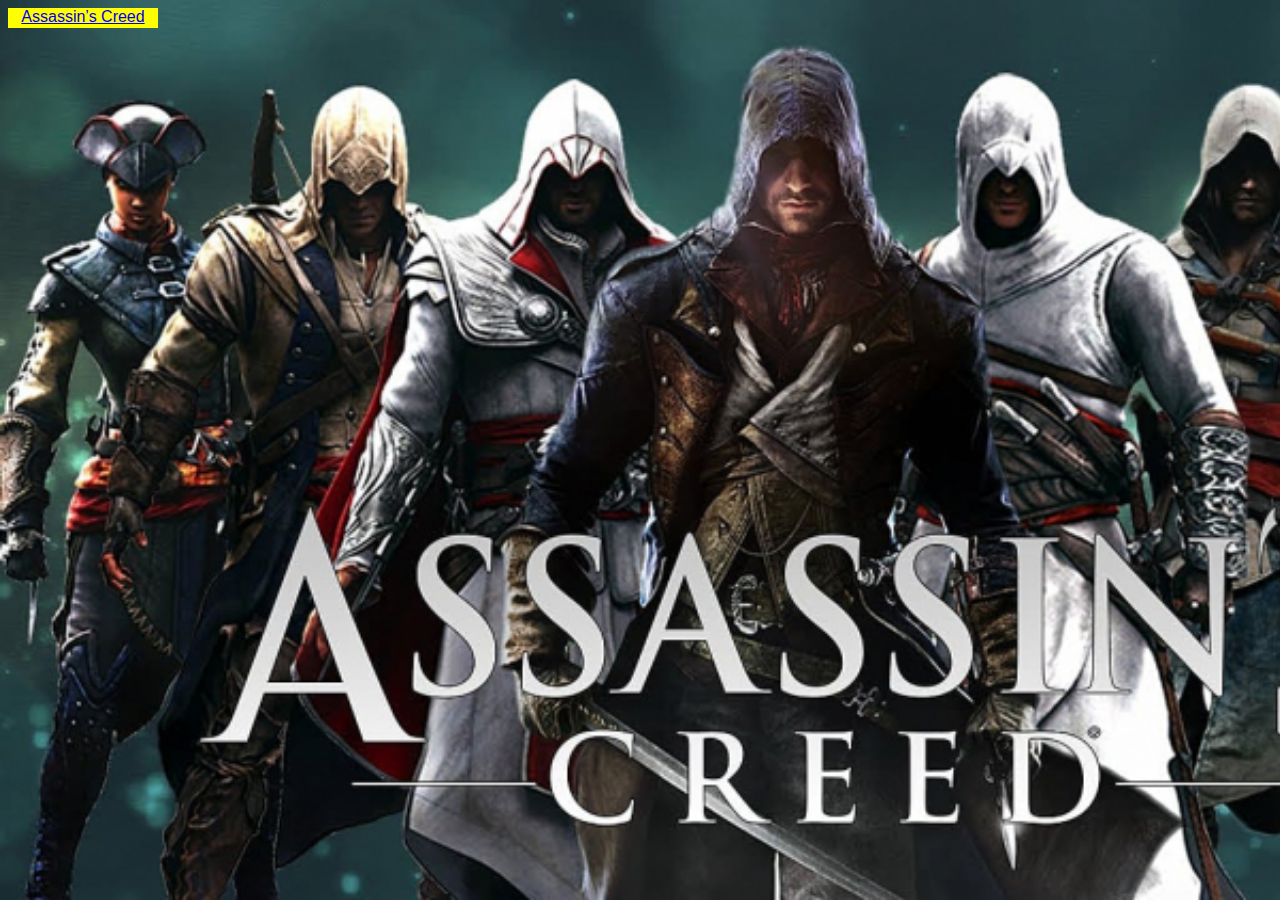
<file: index.html>
<!DOCTYPE html>
<html>

<head>
  <meta charset="utf-8">
  <meta name="viewport" content="width=device-width">
  <title>Assassin’s Creed</title>
  <link href="style.css" rel="stylesheet" type="text/css" />
</head>

<body>

  <div class="div1">
    <a href="Главная.html" alt="">Assassin’s Creed</a>
  </div>
</body>

</html>
</file>
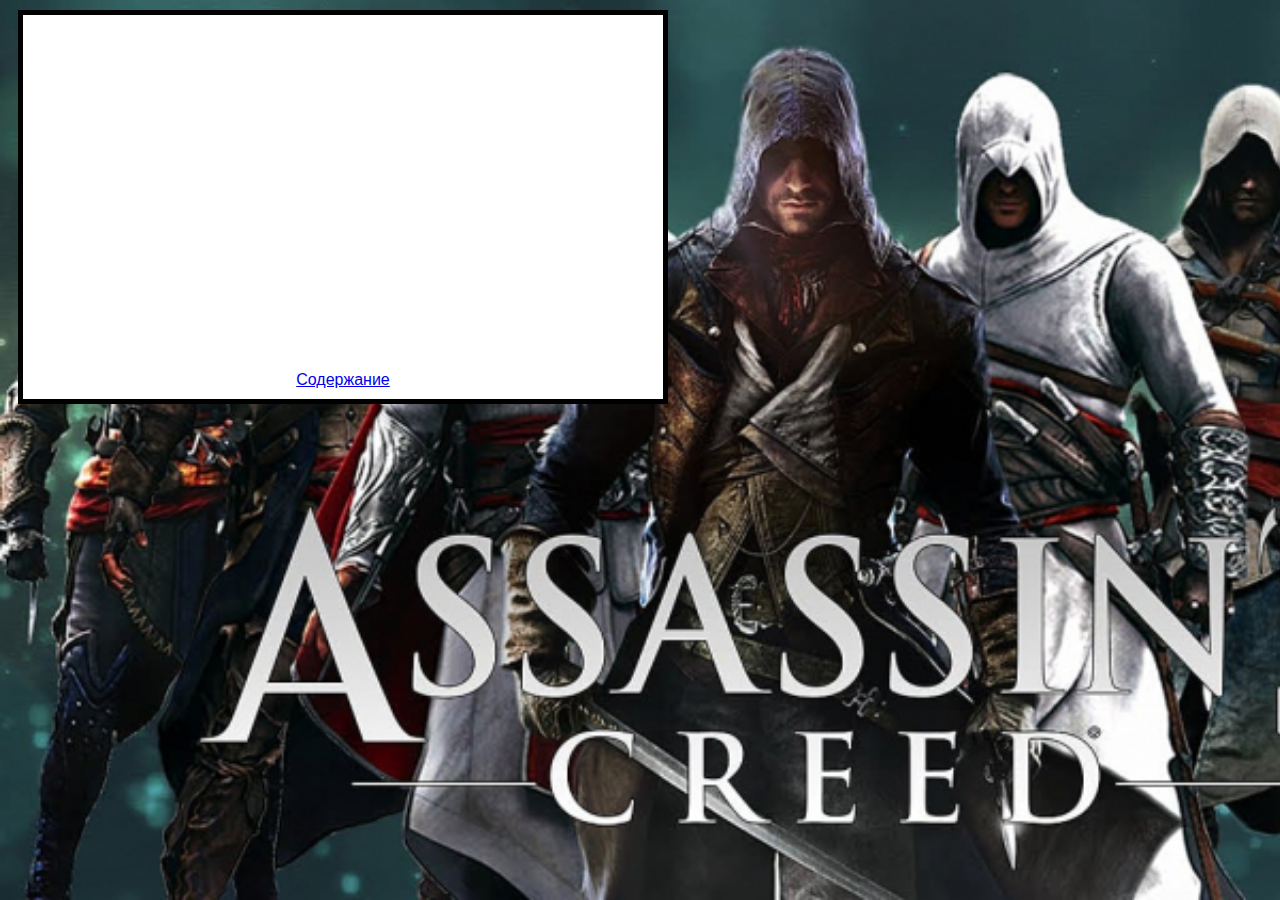
<file: Главная.html>
<!DOCTYPE html>
<html lang="en">

<head>
  <meta charset="UTF-8">
  <meta http-equiv="X-UA-Compatible" content="IE=edge">
  <meta name="viewport" content="width=device-width, initial-scale=1.0">
  <title>Assassin’s Creed</title>
  <link href="style.css" rel="stylesheet" type="text/css">
</head>

<body>
  <div class="box">
    <p><i>
        <h1>Assassin’s Creed</h1>
      </i>— медиафраншиза компании Ubisoft, основанная на серии мультиплатформенных компьютерных игр. Первая игра вышла
      в 2007 году, последняя — Assassin’s Creed Valhalla — в 2020 году. Большинство частей франшизы являются играми в
      жанре приключенческого боевика с открытым миром, где особое внимание уделяется скрытому перемещению и паркуру.</p>
    <p>
      Действие игр серии Assassin’s Creed происходит в разные эпохи в истории человечества и в разных странах, на фоне
      различных исторических событий, таких как Третий крестовый поход или Великая французская революция, с добавлением
      тем научной фантастики, мифологии и криптоистории. Объединяющий сюжет, затрагивающий в том числе и XXI век,
      рассказывает о многовековой тайной борьбе двух организаций — тамплиеров и ассасинов. Согласно отчёту,
      опубликованному Ubisoft в сентябре 2016 года, совокупные продажи игр серии Assassin’s Creed составили более 100
      миллионов копий.</p>
    <a href="Содержание.html" alt="">Cодержание</a>
  </div>
  <iframe width="560" height="315" src="https://www.youtube.com/embed/ska-oM0-S5o?start=5" title="YouTube video player"
    frameborder="0" allow="accelerometer; autoplay; clipboard-write; encrypted-media; gyroscope; picture-in-picture"
    allowfullscreen></iframe>
</body>

</html>
</file>
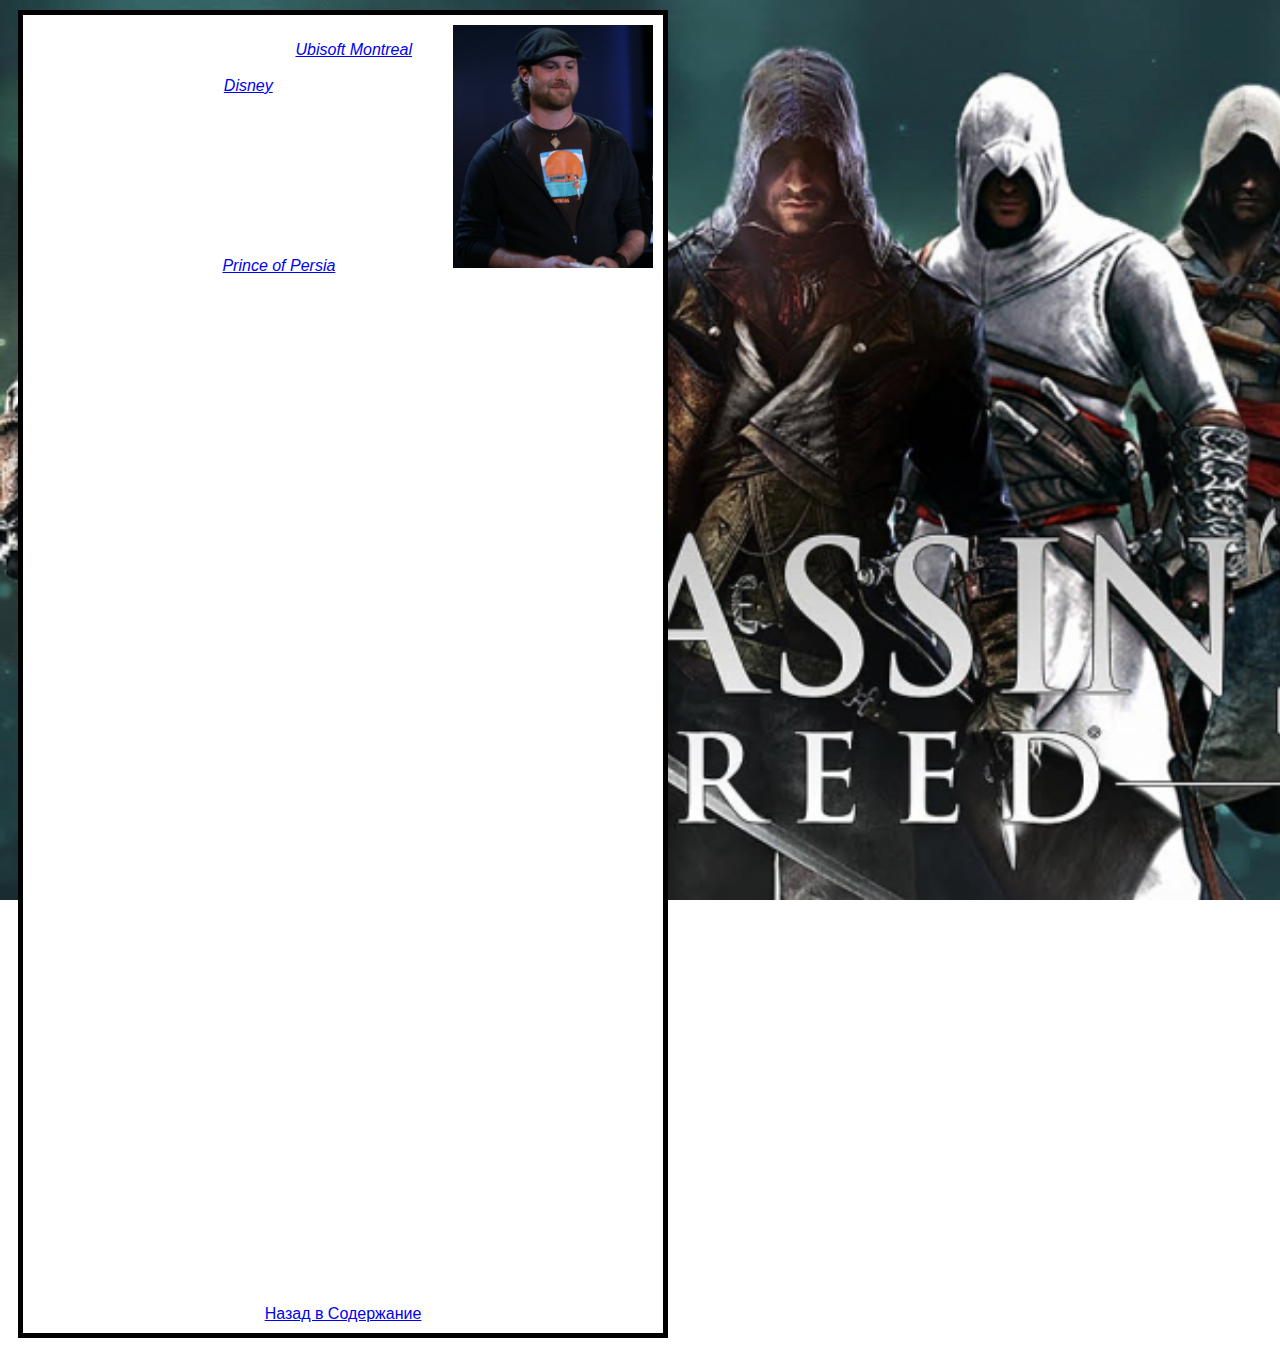
<file: История.html>
<!DOCTYPE html>
<html lang="en">

<head>
    <meta charset="UTF-8">
    <meta http-equiv="X-UA-Compatible" content="IE=edge">
    <meta name="viewport" content="width=device-width, initial-scale=1.0">
    <title>История</title>
    <link href="style.css" rel="stylesheet" type="text/css" />
</head>

<body>

    <div class="box2">
        <img src="img/ekzam.jpg" alt="" class="div2">

        <p>Канадская студия-разработчик <i><a href="https://ru.wikipedia.org/wiki/Ubisoft_Montreal" alt="">Ubisoft
                    Montreal</a></i> в начале 2000-х годов занималась выпуском игр по франшизам компании <i><a
                    href="https://ru.wikipedia.org/wiki/The_Walt_Disney_Company" alt="">Disney</a></i>. Один из
            работников студии,
            Патрис Дезиле, после выпуска Donald Duck: Goin' Quackers[en] в 2001 году, в разработке которой он принимал
            участие
            в качестве главного дизайнера, начал задумываться о выпуске более «серьёзных» игр. Примерно в это же время
            другая
            команда разработчиков в Ubisoft Montreal закончила разработку в последующем успешной Tom Clancy’s Splinter
            Cell и
            теперь студия искала идеи для следующего своего крупного проекта. Этим проектом стал перезапуск серии игр
            <i><a href="https://ru.wikipedia.org/wiki/Prince_of_Persia" alt="">Prince of Persia</a></i>.</p>

        <p>Патрис Дезиле в 2007 году
            Дезиле имел несколько идей насчёт данного перезапуска. В Монреаль был приглашён создатель Prince of Persia,
            Джордан Мекнер, которому был показан короткий ролик, где Принц достигал своей цели при помощи искусства
            паркура, в
            частности — бега по стенам. После показанного ролика Мекнер согласился принять участие в разработке игры и
            написал
            для новой Prince of Persia сценарий, а Дезиле был назначен главным дизайнером. Перезапуск получил
            подзаголовок The
            Sands of Time и после выхода стал одной из самых успешных игр студии. Ubisoft сразу же начала производство
            продолжений и большая часть команды, работавшей на The Sands of Time, была привлечена к их разработке. Тем
            не
            менее Дезиле, а также ещё 6 разработчикам была дана творческая свобода для начала работы над игрой в серии
            Prince
            of Persia для следующего поколения консолей.</p>

        <p>Разработка новой игры началась в январе 2004 года. Дезиле, будучи фанатом истории, начал исследование истории
            Средней Азии и нашёл орден Хашашинов, секту XII века, которая позже послужила прототипом ордена Ассасинов.
            Команда
            разработчиков хотела внедрить в свою игру такую же систему перемещения, как и в Sands of Time, но при этом
            проект
            должен был иметь открытый мир. Тем не менее разработчики не имели движка, на котором было бы возможно
            построить
            данный тип игры. Первые 2 года разработки игра носила имя Prince of Persia: Assassins, но перед выставкой
            GDC 2006
            было изменено на Assassin’s Creed.</p>

        <p>После того, как концепт игры становился все более конкретным и команда начала переходить к этапам
            предпроизводства и производства, разработчики поняли, что для создания такой амбициозной игры им нужна
            помощь.
            Команда стремительно начала пополняться новыми кадрами. По словам Стефана Аустодориана, программиста
            искусственного интеллекта и игрового процесса, который присоединился к разработке в октябре 2004 года,
            примерно в
            это же время к команде присоединилась Джейд Редмонд в качестве продюсера. К моменту выхода Assassin’s Creed
            в 2007
            году к её разработке были привлечены 190 человек.</p>

        <p>Assassin’s Creed изначально вышла 14 ноября 2007 года. Через 2 года, в 2009 году было выпущено продолжение —
            Assassin’s Creed II. Её сиквел, Assassin’s Creed: Brotherhood, вышел в 2010 году, а в 2011 году был выпущен
            триквел Assassin’s Creed: Revelations. Assassin’s Creed III вышла 30 октября 2012 года. Следующая часть
            серии,
            Assassin’s Creed IV Black Flag, вышла 29 октября 2013 года и стала первой игрой серии, вышедшей на игровых
            приставках восьмого поколения PlayStation 4 и Xbox One.</p>

        <p>В 2014 году вышли сразу 2 основные игры серии: 21 марта 2014 года была официально анонсирована Assassin’s
            Creed
            Unity, а 5 августа того же года состоялся анонс Assassin’s Creed Rogue. Первая игра была рассчитана на
            приставки
            восьмого поколения и персональные компьютеры под управлением Windows, в то время как вторая изначально
            планировалась к выходу как последняя игра серии для седьмого поколения[6]. Обе игры вышли 11 ноября 2014
            года[6].
            В 2015 году состоялся выход Assassin’s Creed Syndicate. В 2016 году не было выпущено ни одной основной игры
            серии.
            По словам Ива Гиймо, исполнительного директора Ubisoft, издатель дал дополнительное время
            компании-разработчику
            для того, чтобы «воспользоваться всеми новыми технологиями».</p>

        <p>Спустя год была анонсирована Assassin’s Creed Origins, которая вышла 27 октября 2017 года. Assassin’s Creed
            Odyssey, была анонсирована 1 июня 2018 года и вышла 5 октября 2018 года. Assassin’s Creed Valhalla, была
            анонсирована 29 апреля 2020 года и вышла 10 ноября 2020 года.</p>
        <a href="Содержание.html" alt="">Назад в Содержание</a>
    </div>

</body>

</html>
</file>
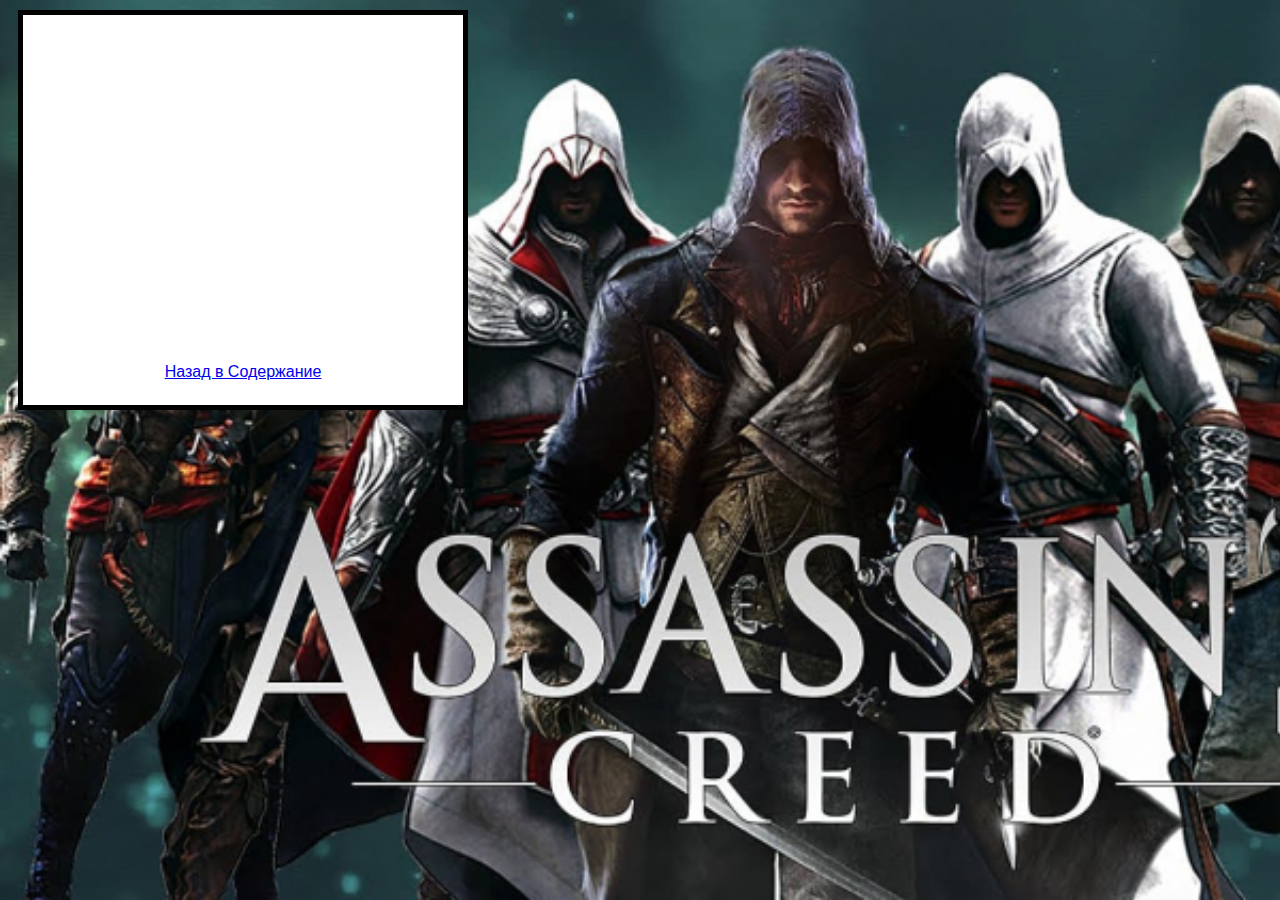
<file: Книги.html>
<!DOCTYPE html>
<html lang="en">

<head>
  <meta charset="UTF-8">
  <meta http-equiv="X-UA-Compatible" content="IE=edge">
  <meta name="viewport" content="width=device-width, initial-scale=1.0">
  <link href="style.css" rel="stylesheet" type="text/css" />
  <title>Книги</title>
</head>

<body>
  <div class="box5">
    <p>Серия книг, основанная на основной серии игр, написана Оливером Боуденом. Первый роман, «Assassin’s Creed:
      Renaissance», был опубликован 2009 году и основан на второй части. В 2010 году был опубликован «Assassin’s Creed:
      Brotherhood» по одноимённой части. В июле 2011 года вышел роман «Assassin’s Creed: The Secret Crusade» по мотивам
      первой игры и подробно рассказывает о главном герое — Альтаире, в ноябре того же года вышел роман «Assassin’s
      Creed: Revelations». 4 декабря 2012 года вышел роман «Assassin’s Creed: Forsaken», повествующий о Хэйтеме Кэнуэе.
      26 ноября 2013 года вышел «Assassin’s Creed: Black Flag». В ноябре 2014 года вышел «Assassin’s Creed: Unity». 5
      ноября 2015 года вышел «Assassin’s Creed: Underworld», повествующий о Генри Грине, начиная до событий Syndicate и
      заканчивая финальной миссией за Иви.</p>
    <a href="Содержание.html" alt="">Назад в Содержание</a>
  </div>
</body>

</html>
</file>
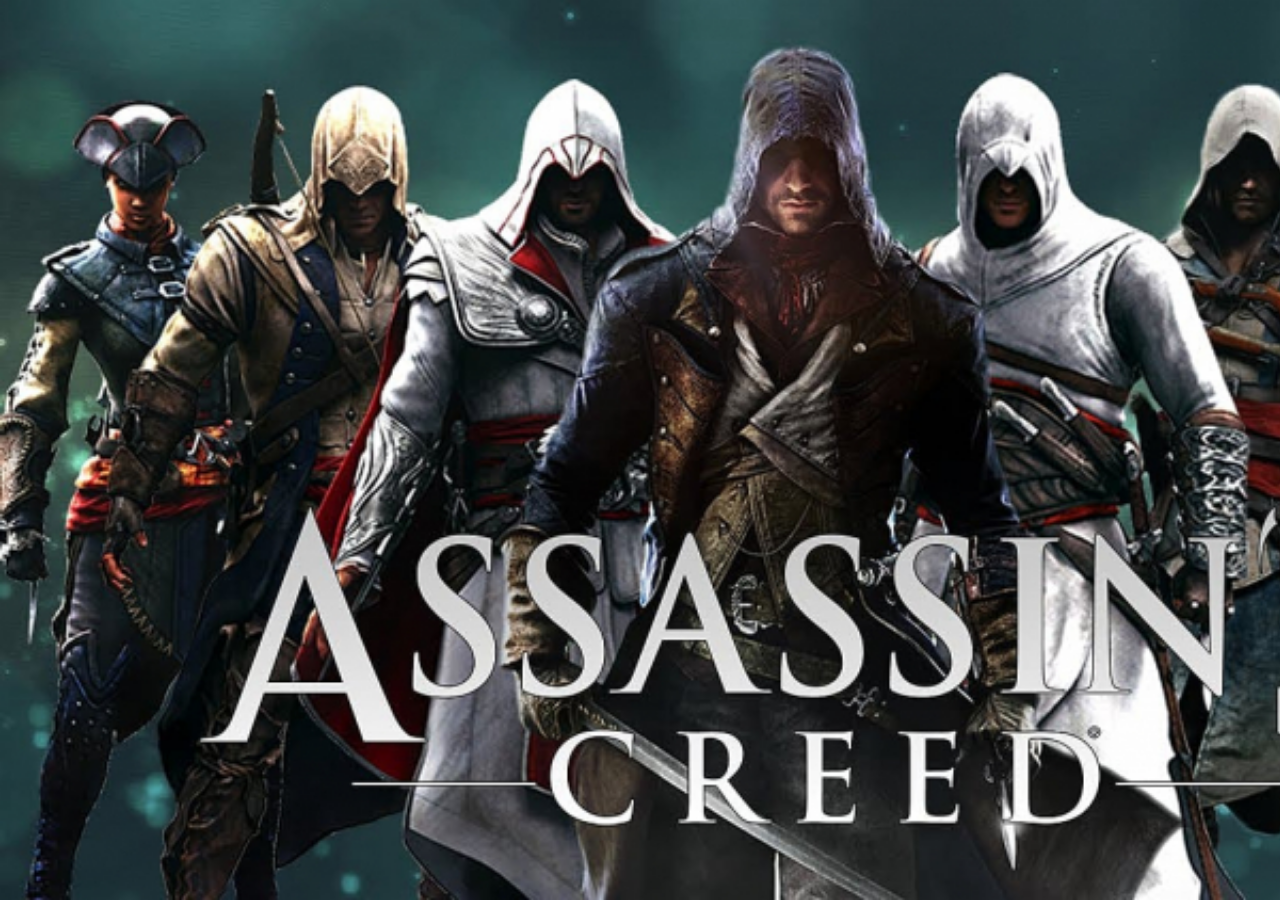
<file: Оценка.html>
<!DOCTYPE html>
<html lang="en">
<head>
  <meta charset="UTF-8">
  <meta http-equiv="X-UA-Compatible" content="IE=edge">
  <meta name="viewport" content="width=device-width, initial-scale=1.0">
  <link href="style.css" rel="stylesheet" type="text/css" />
  <title>Оценка</title>
</head>
<body>
  
</body>
</html>
</file>
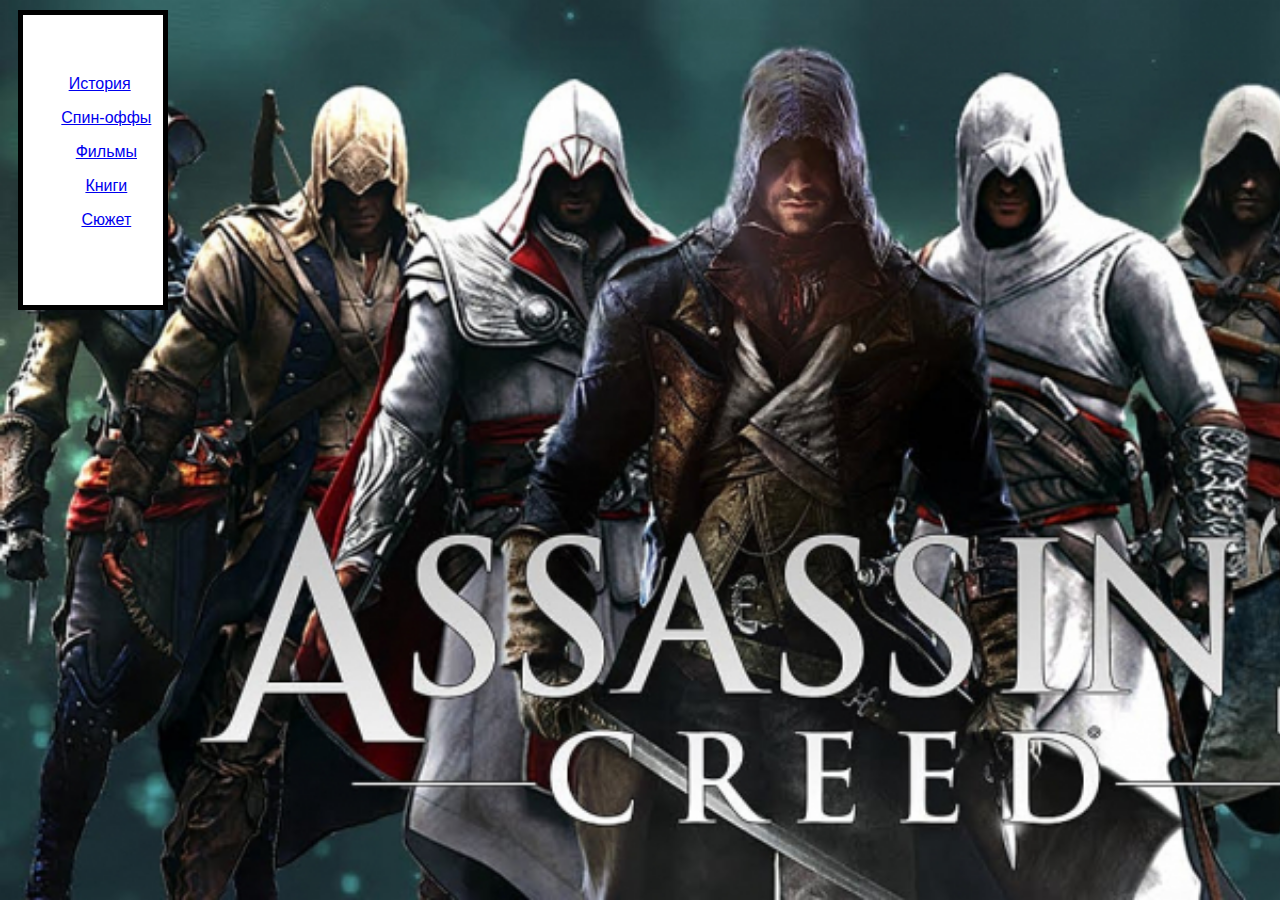
<file: Содержание.html>
<!DOCTYPE html>
<html lang="en">
<head>
  <meta charset="UTF-8">
  <meta http-equiv="X-UA-Compatible" content="IE=edge">
  <meta name="viewport" content="width=device-width, initial-scale=1.0">
  <link href="style.css" rel="stylesheet" type="text/css" />
  <title>Содержание</title>
</head>
<body>
  <div class="box1">
  <p>Содержание</p>
<p>1 <a href="История.html" alt="">История</a></p>
<p>1.1 <a href="Спин-оффы.html" alt="">Спин-оффы</a></p>
<p>1.2 <a href="Фильмы.html" alt="">Фильмы</a></p>
<p>1.3	<a href="Книги.html" alt="">Книги</a></p>
<p>1.4	<a href="Сюжет.html" alt="">Сюжет</a></p>                  
</div>
</body>
</html>
</file>
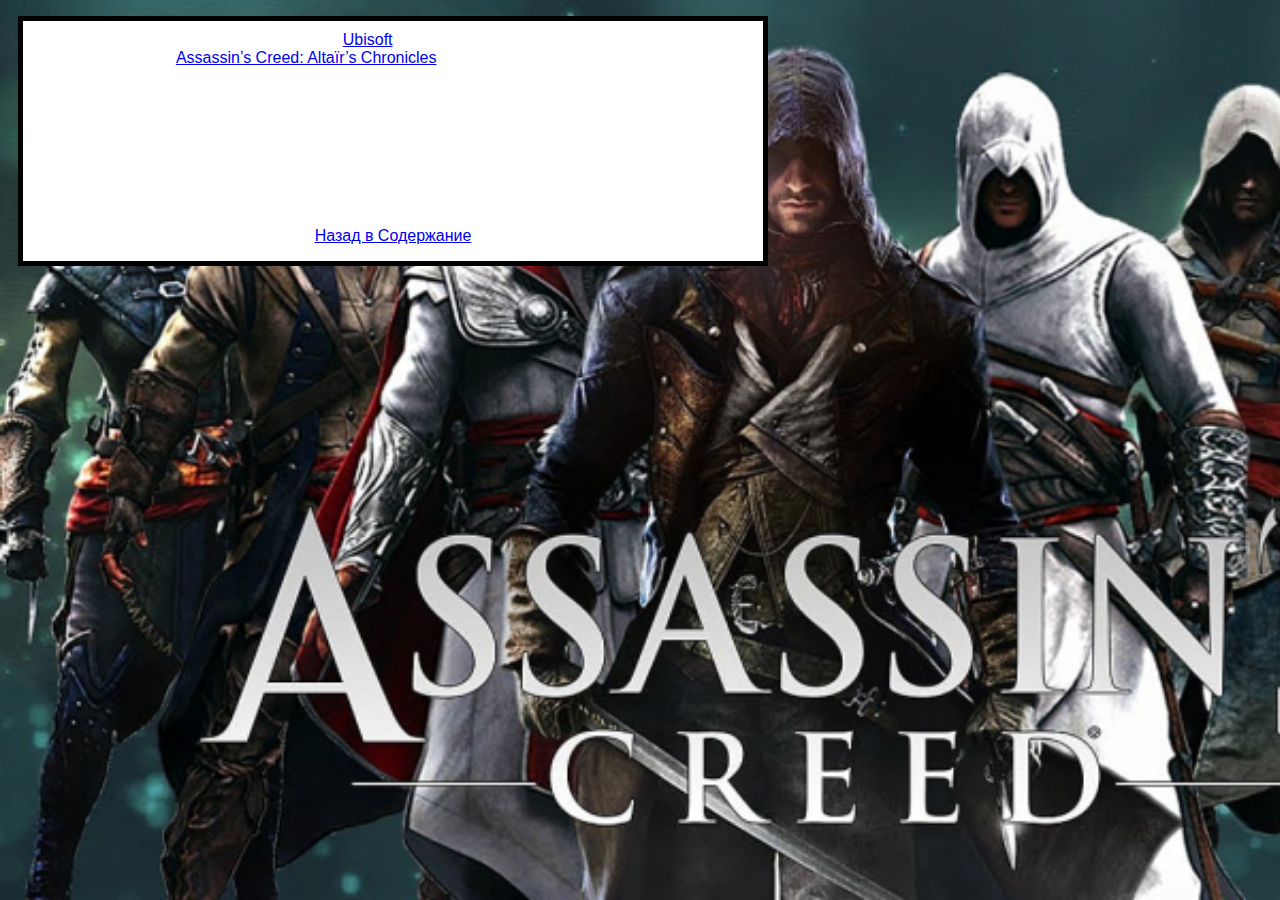
<file: Спин-оффы.html>
<!DOCTYPE html>
<html lang="en">
<head>
  <meta charset="UTF-8">
  <meta http-equiv="X-UA-Compatible" content="IE=edge">
  <meta name="viewport" content="width=device-width, initial-scale=1.0">
  <title>Спин-оффы</title>
  <link href="style.css" rel="stylesheet" type="text/css" />
</head>
<body>
  <p><div class="box3">Помимо основной линейки игр компания <a href="https://uk.wikipedia.org/wiki/Ubisoft" alt="">Ubisoft</a> выпустила ряд ответвлений. Первый спин-офф под названием <a href="https://uk.wikipedia.org/wiki/Assassin%27s_Creed:_Alta%C3%AFr%27s_Chronicles" alt="">Assassin’s Creed: Altaïr’s Chronicles</a> был выпущен в 2008 году. В 2009 году состоялся выход Ubisoft и Assassin’s Creed II: Discovery. В 2012 году вышла Assassin’s Creed III: Liberation. В 2013 году Ubisoft выпустила Assassin’s Creed: Pirates. В 2014 году дополнение Freedom Cry для Assassin’s Creed IV Black Flag было выпущено в качестве самостоятельной игры на платформах PlayStation 3, PlayStation 4 и Windows (версии для консолей Xbox не были выпущены). В том же году была выпущена очередная мобильная игра серии под названием Assassin’s Creed Identity. В 2015—2016 годах были выпущены игры линейки Assassin’s Creed Chronicles: выход China состоялся в 2015 году, а India и Russia были задержаны до 2016 года. Последний на данный момент спин-офф, Assassin’s Creed Rebellion, был выпущен в 2018 годy.</p>
    <a href="Содержание.html" alt="">Назад в Содержание</a> 
  </div>
</body>
</html>
</file>
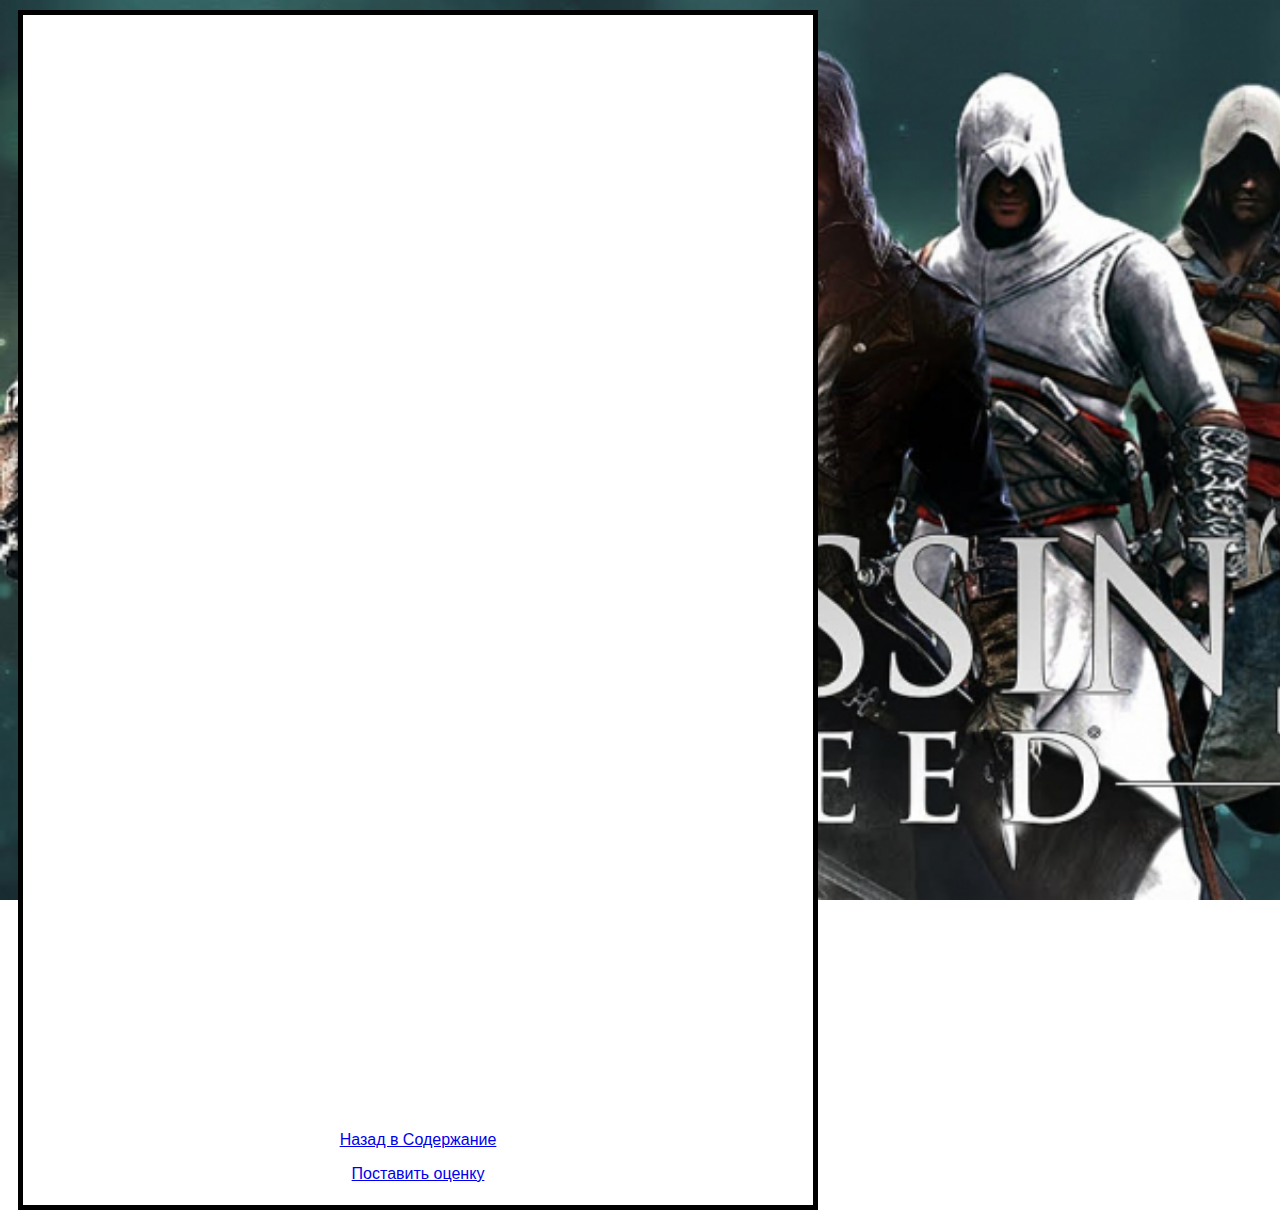
<file: Сюжет.html>
<!DOCTYPE html>
<html lang="en">

<head>
  <meta charset="UTF-8">
  <meta http-equiv="X-UA-Compatible" content="IE=edge">
  <meta name="viewport" content="width=device-width, initial-scale=1.0">
  <link href="style.css" rel="stylesheet" type="text/css" />
  <title>Сюжет</title>
</head>

<body>
  <div class="box6">
    <p>Сюжет игр основан на многовековой войне между тамплиерами и ассасинами. Главный герой — Дезмонд Майлс, потомок
      ассасинов, с помощью Анимуса — машины, которая считывает память предков из ДНК, — он переживает заново события
      далёкого прошлого. Его цель — узнать, где его предки спрятали «Частицы Эдема», и достать их раньше тамплиеров, а
      также предотвратить конец света.</p>

    <p>Действие первой игры серии происходит параллельно в 2012 и 1191 годах. В первом случае главным героем является
      бармен Дезмонд Майлс, похищенный учёными корпорации «Абстерго Индестриз». При помощи Анимуса они пытаются
      восстановить фрагмент из жизни далёкого предка Дезмонда — Альтаира ибн Ла-Ахада, ассасина, действовавшего в эпоху
      Крестовых походов, — чтобы получить некую необходимую им информацию.</p>

    <p>Действие Assassin’s Creed II происходит одновременно в 2012 и в эпоху Ренессанса в 1476—1499 годах в Италии.
      Дезмонд и Люси Стиллман, оперативник Абстерго, сбегают из «Абстерго Индестриз» и присоединяются к современным
      ассассинам в лице Шона Гастингса и Ребекки Крэйн, которые разработали усовершенствованную версию Анимуса, при
      помощи которой Дезмонд исследует воспоминания другого своего предка — Эцио Аудиторе да Фиренце, молодого
      флорентийского аристократа. В продолжении Assassin’s Creed II, Assassin’s Creed: Brotherhood, события снова
      развиваются вокруг Дезмонда и Эцио одновременно в 2012 и в 1499—1507 годах. Сюжет развивается непосредственно
      после окончания событий Assassin’s Creed II. Дезмонд, Люси, Шон и Ребекка занимаются поиском Яблока Эдема. Эцио
      Аудиторе продолжает свою борьбу с орденом тамплиеров в Риме.</p>

    <p>Основные события Assassin’s Creed: Revelations происходят в 1511—1512 годах в Константинополе, где главным героем
      снова является Эцио Аудиторе. Также в игре рассказывается о дальнейшей жизни Альтаира и судьбе ордена ассасинов.
    </p>

    <p>В Assassin’s Creed III Дезмонд исследует воспоминания очередного своего предка — индейца-полукровки Коннора
      Кенуэя, а действие сюжетной кампании в прошлом переносится в Америку времён Войны за независимость и охватывает
      период с 1754 по 1783 год. Данная игра является последней, где Дезмонд Майлс выступает главным героем.</p>

    <p>События Assassin’s Creed IV Black Flag развиваются с 1715 по 1722 годы в Золотую эпоху пиратства в Вест-Индии.
      Главный герой — пират-ассасин Эдвард Кенуэй, отец Хэйтема Кенуэя и дед Коннора из Assassin’s Creed III, чьи
      воспоминания исследует аналитик «Абстерго Индестриз».</p>

    <p>В Rogue центральным персонажем стал бывший ассасин Шэй Патрик Кормак, ставший тамплиером. Сюжет игры
      разворачивается в Северной Америке с 1752 по 1761 годы во времена Семилетней войны.</p>

    <p>События Unity происходят в Париже в период Великой французской революции, где главным героем является ассасин
      австрийско-французского происхождения по имени Арно Дориан.</p>

    <p>События Assassin’s Creed Syndicate разворачиваются в Лондоне XIX века — в викторианскую эпоху. Главными героями
      являются близнецы Джейкоб и Иви Фрай.</p>

    <p>События Assassin’s Creed Origins происходят в Древнем Египте в 49-43 годах до нашей эры, в эпоху правления
      Клеопатры. Origins рассказывает о появлении Братства ассасинов. Главными героями являются Байек, последний меджай,
      и его жена — Айя, которые пытаются уничтожить Орден Древних.</p>

    <p>События Assassin’s Creed Odyssey происходят в Древней Греции в 431 году до нашей эры, в начале Пелопоннесской
      войны. Главным героем выступает Алексиос/Кассандра — потомок царя Леонида, который должен найти членов своей семьи
      и остановить Культ Космоса, могущественную тайную организацию.</p>

    <p>В Assassin’s Creed: Valhalla сюжет игры разворачивается в эпоху викингов с 8-го до второй половины 11-го века.
      Главным героем является Эйвор, предводитель клана викингов Ворона. Эйвор с кланом ведут путь в Англию для того,
      чтобы захватить новые земли.</p>

    <p>Главным героем фильма «Кредо убийцы» стал Каллум Линч, который является потомком ассасина Агилара, жившего в XV
      веке в Испании.</p>
    <p><a href="Содержание.html" alt="">Назад в Содержание</a></p>
    <a href="https://www.youtube.com/watch?v=dQw4w9WgXcQ" alt="">Поставить оценку</a>
  </div>
</body>

</html>
</file>
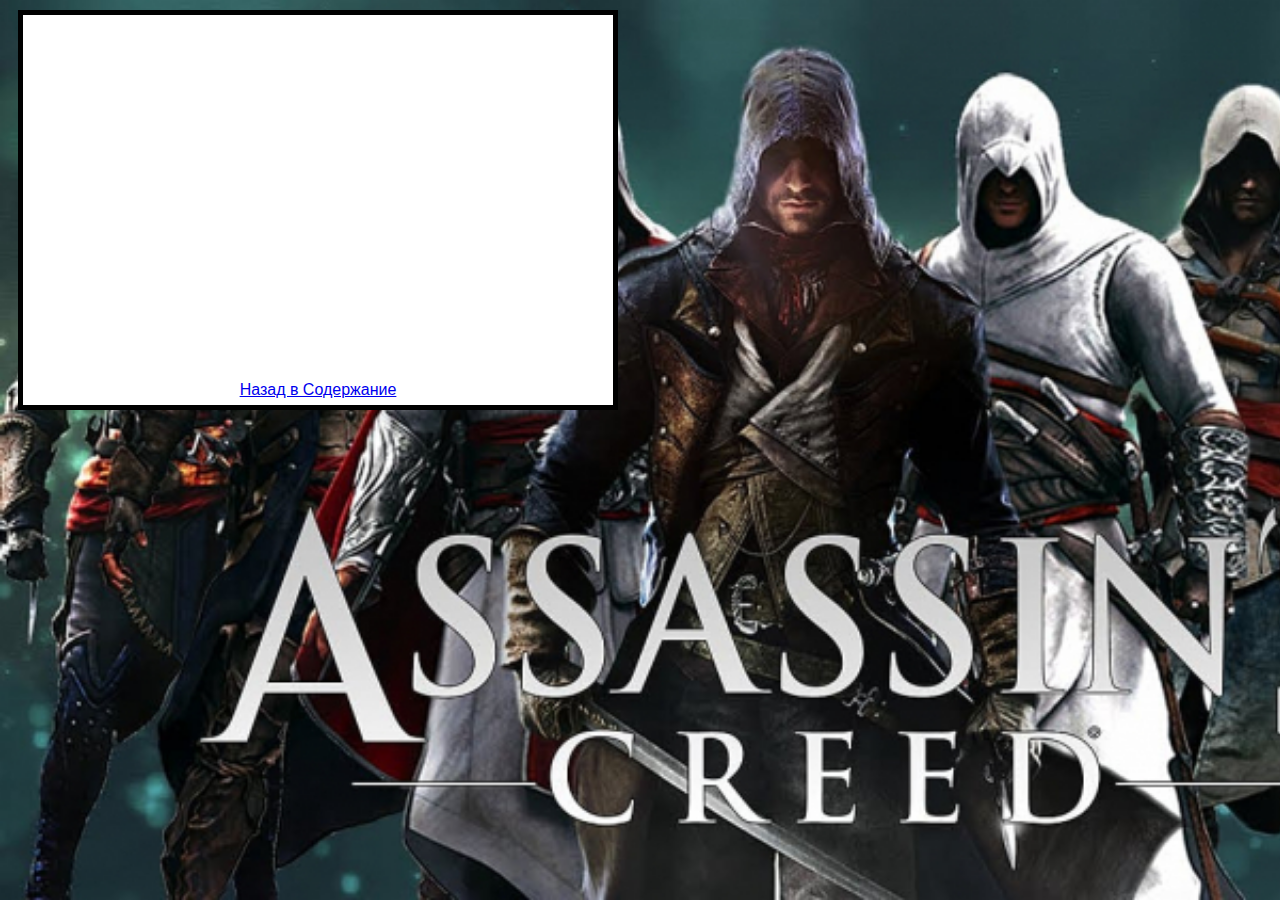
<file: Фильмы.html>
<!DOCTYPE html>
<html lang="en">
<head>
  <meta charset="UTF-8">
  <meta http-equiv="X-UA-Compatible" content="IE=edge">
  <meta name="viewport" content="width=device-width, initial-scale=1.0">
  <link href="style.css" rel="stylesheet" type="text/css" />
  <title>Фильмы</title>
</head>
<body>
  <div class="box4">
  <p>В октябре 2012 года компания Ubisoft объявила о подписании контракта с New Regency о совместном производстве полнометражного фильма Assassin’s Creed, а дистрибьютором фильма была названа компания 20th Century Fox. В 2013 году продюсером фильма стал Фрэнк Маршалл. Главную роль получил актёр Майкл Фассбендер. Съёмки планировалось начать в августе 2014 года, а релиз фильма был назначен на 7 августа 2015 года. Изначально сценаристом фильма был Майкл Лесли, однако его сценарий не устроил продюсеров, и он был заменён на Скотта Фрэнка, который, в свою очередь, был заменён на Адама Купера и Билла Колладжа. Режиссёрское кресло занял Джастин Курзель. В начале 2015 года к актёрскому составу присоединилась Марион Котийяр, а также в съёмках задействованы Майкл Кеннет Уильямс и Ариана Лабед. В январе 2015 года дата премьеры фильма была перенесена на 21 декабря 2016 года, а в феврале 2015 года было объявлено о начале производства. Также стало известно, что фильм не будет иметь прямой связи с играми. «Кредо убийцы» вышел 21 декабря 2016 года в большинстве стран, а 5 января 2017 года — в России. При бюджете в 125 миллионов долларов фильм собрал 240,9 миллионов в мировом прокате.</p>
    <a href="Содержание.html" alt="">Назад в Cодержание</a>
  </div>
</body>
</html>
</file>
<file: style.css>
.div1 {
  width: 150px;
  height: 20px;
  background-color: yellow;
  transition: background-color .5s linear;
  
}
.div1:hover {
   background-color: orange;
}
.box:hover {
   background-color: black;
}
body {
text-align: center;
color: white;
  }
html,body {
  background-image: url('./img/hh.jpg');
  background-attachment: fixed;
  background-size: cover;
}
.box {
  background-color:#FFF;
  box-sizing: border-box;
  
  width: 650px;

  padding: 10px;
  margin: 10px;

  border:5px solid black
}
.box1 {
  background-color:#FFF;
  box-sizing: border-box;
  
  width: 150px;
  height: 300px;

  padding: 10px;
  margin: 10px;

  border:5px solid black
}
.box1:hover {
   background-color: black;
}
.box2 {
  background-color:#FFF;
  box-sizing: border-box;
  
  width: 650px;
/*   height: 1200px; */

  padding: 10px;
  margin: 10px;
    

  border:5px solid black;   
}
.box2:hover {
   background-color: black;
}
.box3 {
  background-color:#FFF;
  box-sizing: border-box;
  
  width: 750px;
  height: 250px;

  padding: 10px;
  margin: 10px;

  border:5px solid black
}
.box3:hover {
   background-color: black;
}
.box4 {
  background-color:#FFF;
  box-sizing: border-box;
  
  width: 600px;
  height: 400px;

  padding: 10px;
  margin: 10px;

  border:5px solid black
}
.box4:hover {
   background-color: black;
}
.box5 {
  background-color:#FFF;
  box-sizing: border-box;
  
  width: 450px;
  height: 400px;

  padding: 10px;
  margin: 10px;

  border:5px solid black
}
.box5:hover {
   background-color: black;
}
.box6 {
  background-color:#FFF;
  box-sizing: border-box;
  
  width: 800px;
  height: 1200px;

  padding: 10px;
  margin: 10px;

  border:5px solid black
}
.box6:hover {
   background-color: black;
}
@import url('https://fonts.googleapis.com/css2?family=Sono:wght@300&display=swap');
body {
  font-family: 'Sono', sans-serif;font-weight: 300
}
.div2 {
  width: 200px;
  float: right;
}
</file>
